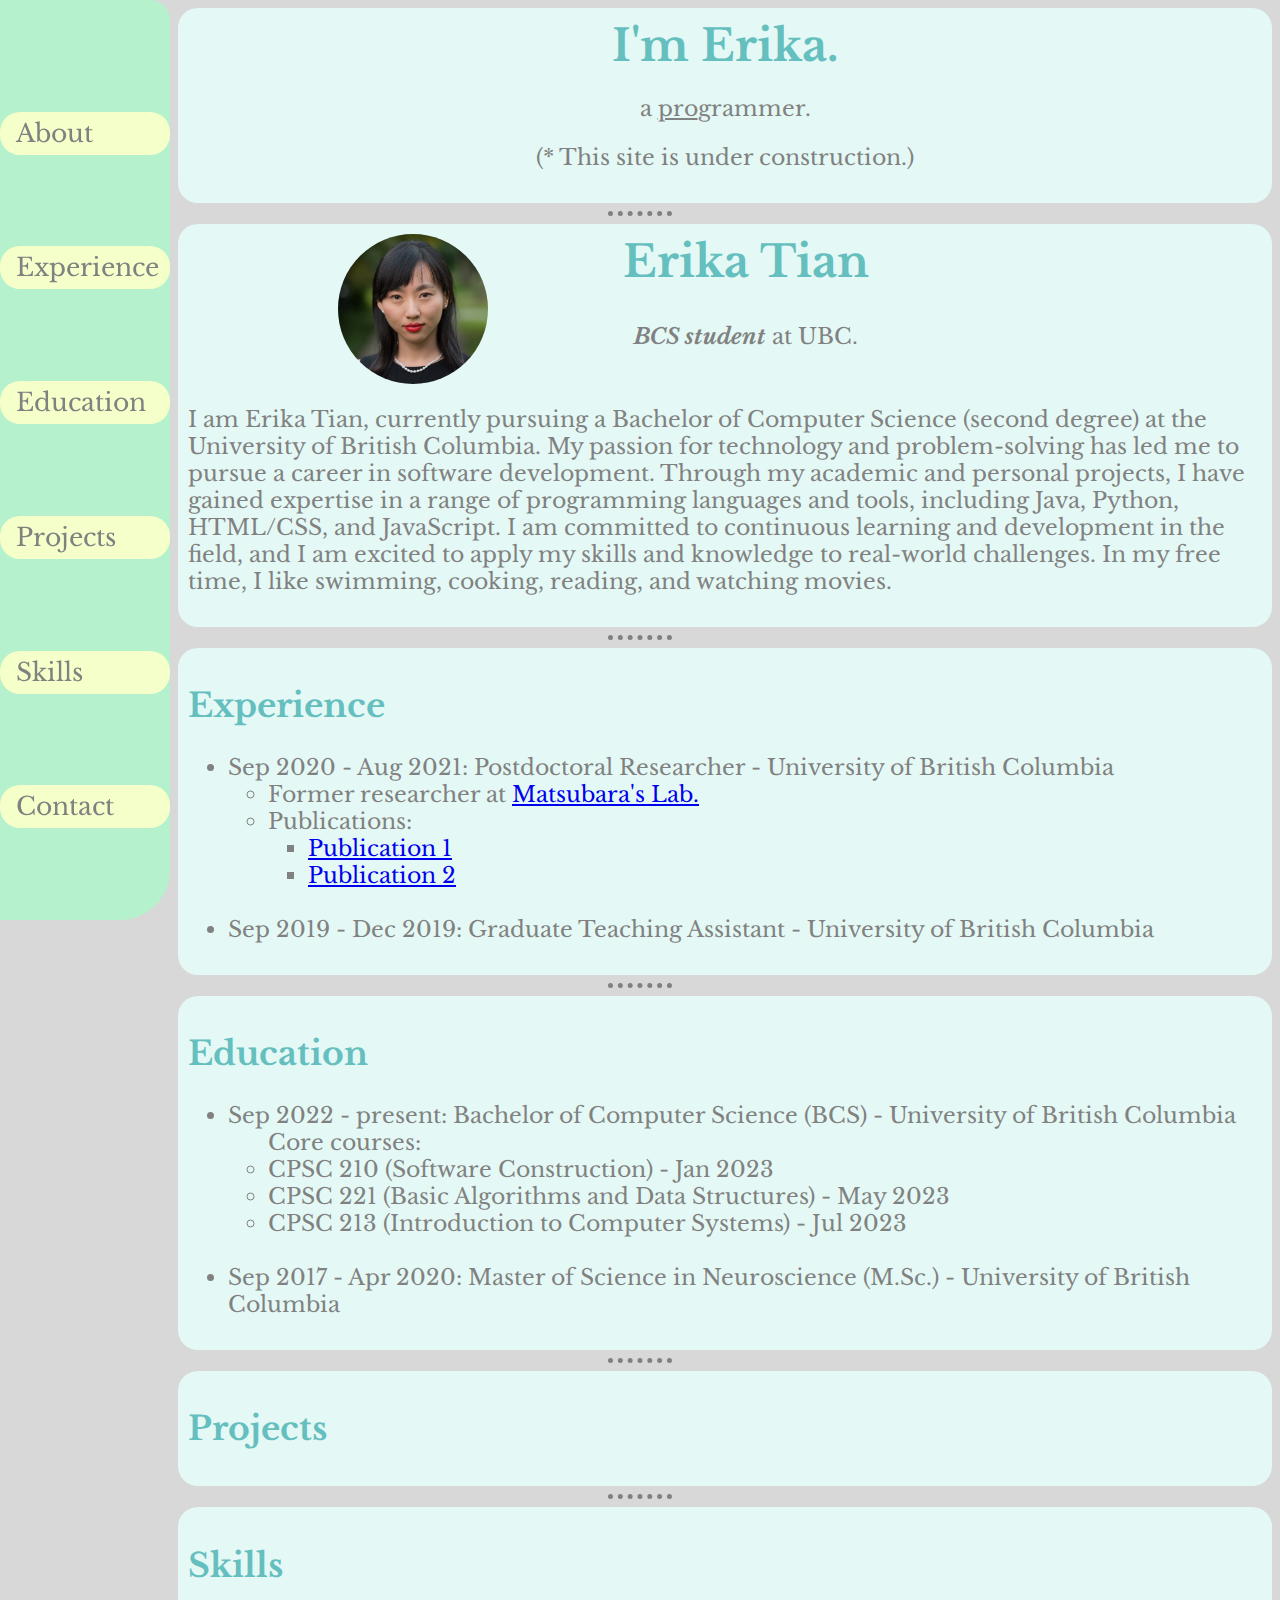
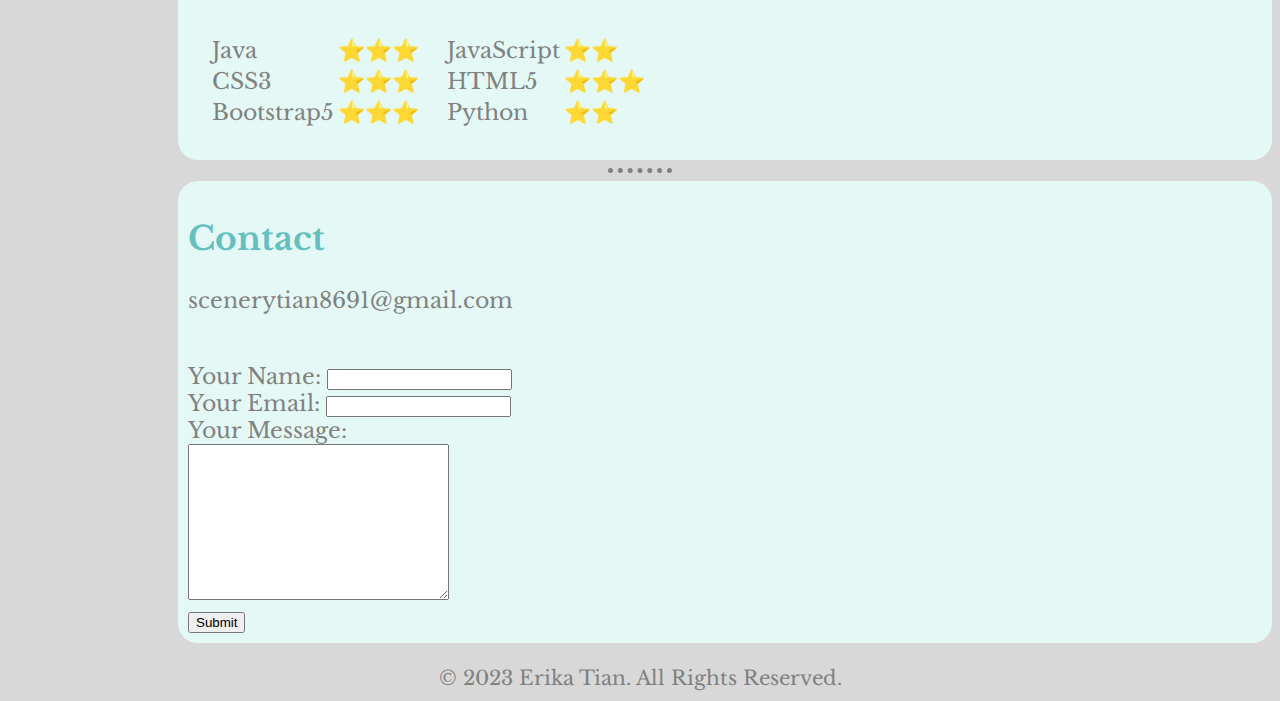
<file: index.html>
<!DOCTYPE html>
<html lang="en">
<head> 
	<meta charset="UTF-8">
	<meta name="viewport" content="width=device-width, initial-scale=1.0">
	<title>Erika T</title>
	<link rel="stylesheet" type="text/css" href="./css/styles.css">
	<link rel="icon" href="favicon.ico?v=2">
	<link rel="preconnect" href="https://fonts.googleapis.com">
	<link rel="preconnect" href="https://fonts.gstatic.com" crossorigin>
	<link href="https://fonts.googleapis.com/css2?family=Libre+Baskerville&display=swap" rel="stylesheet">
	<style>
	</style>
</head>

<body>
	<div class="side-bar">
		<a href="#about">About</a>
		<a href="#experience">Experience</a>
		<a href="#education">Education</a>
		<a href="#projects">Projects</a>
		<a href="#skill">Skills</a>
		<a href="#contact">Contact</a>
	</div>

	<div class="container" id="hello">
		<h1 style="text-align: center">I'm Erika.</h1>
		<p style="text-align: center">a <span class="pro">pro</span>grammer.</p>
		<p style="text-align: center">(* This site is under construction.)</p>
	</div>

	<hr />
	<div class="container" id="about">
		<img id="profile" class="circular" src="images/my photo.jpeg" alt="Erika's profile picture">
		<h1>Erika Tian</h1>
		<p id="BCS"><em><strong>BCS student</strong></em> at UBC. 
		<p id="description">
			I am Erika Tian, currently pursuing a Bachelor of Computer Science (second degree) at the University of British Columbia. My passion for technology and problem-solving has led me to pursue a career in software development. Through my academic and personal projects, I have gained expertise in a range of programming languages and tools, including Java, Python, HTML/CSS, and JavaScript. I am committed to continuous learning and development in the field, and I am excited to apply my skills and knowledge to real-world challenges. In my free time, I like swimming, cooking, reading, and watching movies. 
		</p>
	</div>

	<hr />
	<div class="container" id="experience">
		<h2>Experience</h2>
		<ul>
			<li>Sep 2020 - Aug 2021: Postdoctoral Researcher - University of British Columbia
				<ul>
					<li><p style="padding:0; margin:0">Former researcher at <a href="https://matsubaralab.med.ubc.ca/yuan-erika-tian/">Matsubara's Lab.</a></p></li>
					<li>Publications:
						<ul>
							<li><a href="https://www.frontiersin.org/articles/10.3389/fimmu.2020.00574/full">Publication 1</a></li>
							<li><a href="https://www.liebertpub.com/doi/10.1089/jop.2015.0053?url_ver=Z39.88-2003&rfr_id=ori%3Arid%3Acrossref.org&rfr_dat=cr_pub++0pubmed">Publication 2</a></li>
						</ul>
					</li>
				</ul>
			</li>
			<br />
			<li>Sep 2019 - Dec 2019: Graduate Teaching Assistant - University of British Columbia</li>
		</ul>
	</div>

	<hr />
	<div class="container" id="education">
		<h2>Education</h2>
		<ul>
			<li>Sep 2022 - present: Bachelor of Computer Science (BCS) - University of British Columbia
				<ul>
					<li style="list-style: none;">Core courses:</li>
					<li>CPSC 210 (Software Construction) - Jan 2023</li>
					<li>CPSC 221 (Basic Algorithms and Data Structures) - May 2023</li>
					<li>CPSC 213 (Introduction to Computer Systems) - Jul 2023</li>
				</ul>
			</li>
			<br />
			<li>Sep 2017 - Apr 2020: Master of Science in Neuroscience (M.Sc.) - University of British Columbia</li>
		</ul>
	</div>

	<hr />
	<div class="container" id="projects">
		<h2>Projects</h2>
	</div>

	<hr />
	<div class="container" id="skill">
		<h2>Skills</h2>
		<table cellspacing="20">
				<tr>
						<td>
								<table>
										<tr>
												<td>Java</td>
												<td>⭐⭐⭐</td>
										</tr>
										<tr>
												<td>CSS3</td>
												<td>⭐⭐⭐</td>
										</tr>
										<tr>
												<td>Bootstrap5</td>
												<td>⭐⭐⭐</td>
										</tr>
								</table>
						</td>
						<td>
								<table>
										<tr>
												<td>JavaScript</td>
												<td>⭐⭐</td>
										</tr>
										<tr>
												<td>HTML5</td>
												<td>⭐⭐⭐</td>
										</tr>
										<tr>
												<td>Python</td>
												<td>⭐⭐</td>
										</tr>
								</table>
						</td>
				</tr>
		</table>
	</div>


	<hr />
	<div class="container" id="contact">
		<h2>Contact</h2>
    <p>scenerytian8691@gmail.com</p>

    <br>
    <form action="mailto:scenerytian8691@gmail.com" method="post" enctype="text/plain">
        <label>Your Name:</label>
        <input type="text" name="yourName" value=""><br>
        <label>Your Email:</label>
        <input type="email" name="yourEmail" value=""><br>
        <label>Your Message:</label><br>
        <textarea name="yourMessage" cols="30" rows="10"></textarea><br>
        <input type="submit" name=""><br>
    </form>
	</div>

	<div>
		<footer>
			© 2023 Erika Tian. All Rights Reserved.
		</footer>
	</div>

</body>
</html>
</file>
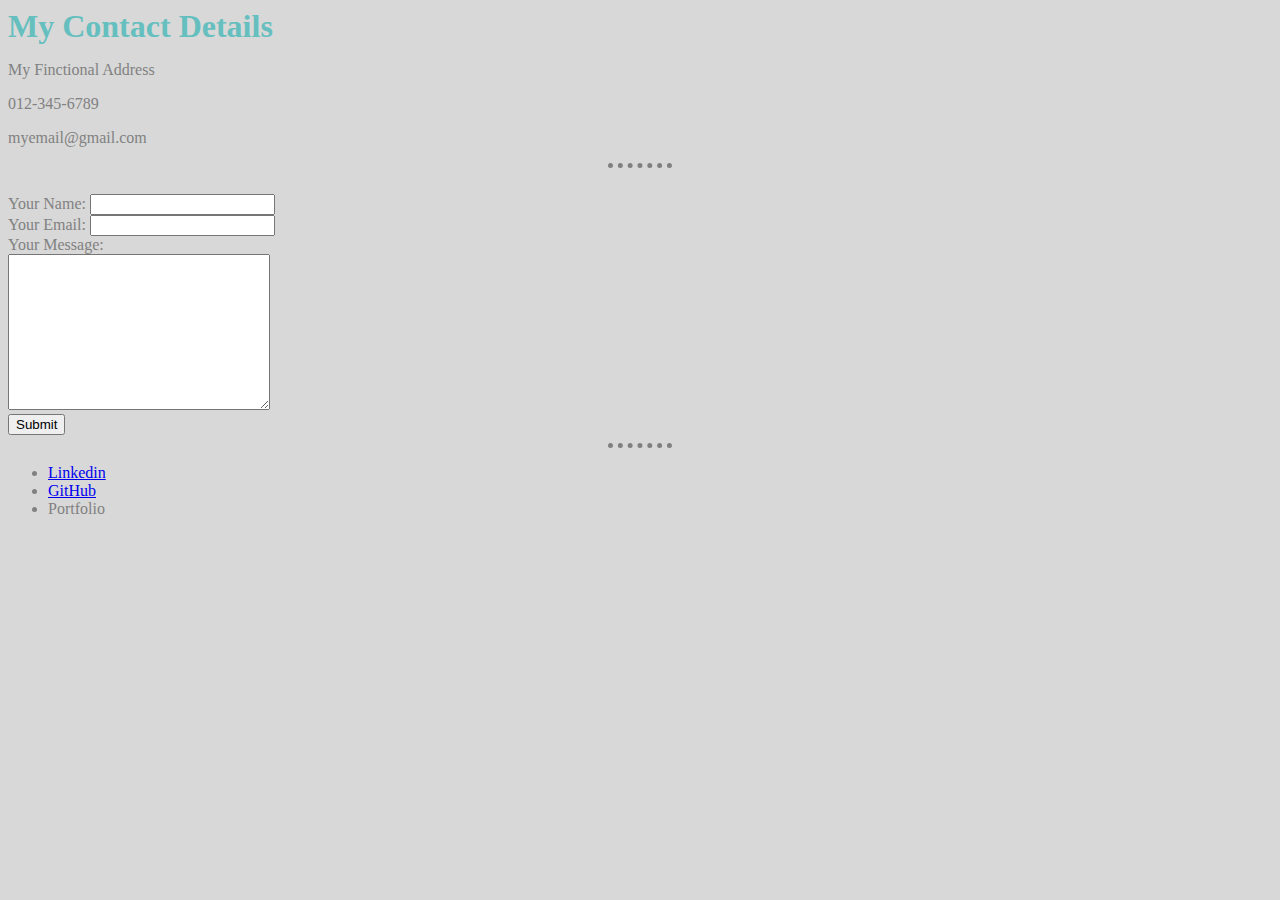
<file: contact-me.html>
<!DOCTYPE html>
<html lang="en">
<head>
    <meta charset="UTF-8">
    <title>Contact Me</title>
    <link rel="stylesheet" href="css/styles.css">
</head>
<body>
    <h1>My Contact Details</h1>
    <p>My Finctional Address</p>
    <p>012-345-6789</p>
    <p>myemail@gmail.com</p>
    <hr size="3">

    <br>
    <form action="mailto:scenery@student.ubc.ca" method="post" enctype="text/plain">
        <label>Your Name:</label>
        <input type="text" name="yourName" value=""><br>
        <label>Your Email:</label>
        <input type="email" name="yourEmail" value=""><br>
        <label>Your Message:</label><br>
        <textarea name="yourMessage" cols="30" rows="10"></textarea><br>
        <input type="submit" name=""><br>
    </form>
    <hr size="3">

    <ul>
        <li><a href="https://www.linkedin.com/in/erikatian/">Linkedin</a></li>
        <li><a href="https://github.com/ErikaTian">GitHub</a></li>
        <li>Portfolio</li>
    </ul>

    <!-- <br>
    <form action="">
        <label for="">Your Name:</label>
        <input type="text">
        <input type="color"><br>
        <label for="">Do you want to sign up to the email list?</label>
        <input type="checkbox"><br>
        <label for="">Password:</label>
        <input type="password">
        <input type="submit" name=""><br>
        <input type="date"><br>
        <input type="radio"><br>
        <input type="range"><br>
        <input type="file">
    </form> -->
</body>
</html>
</file>
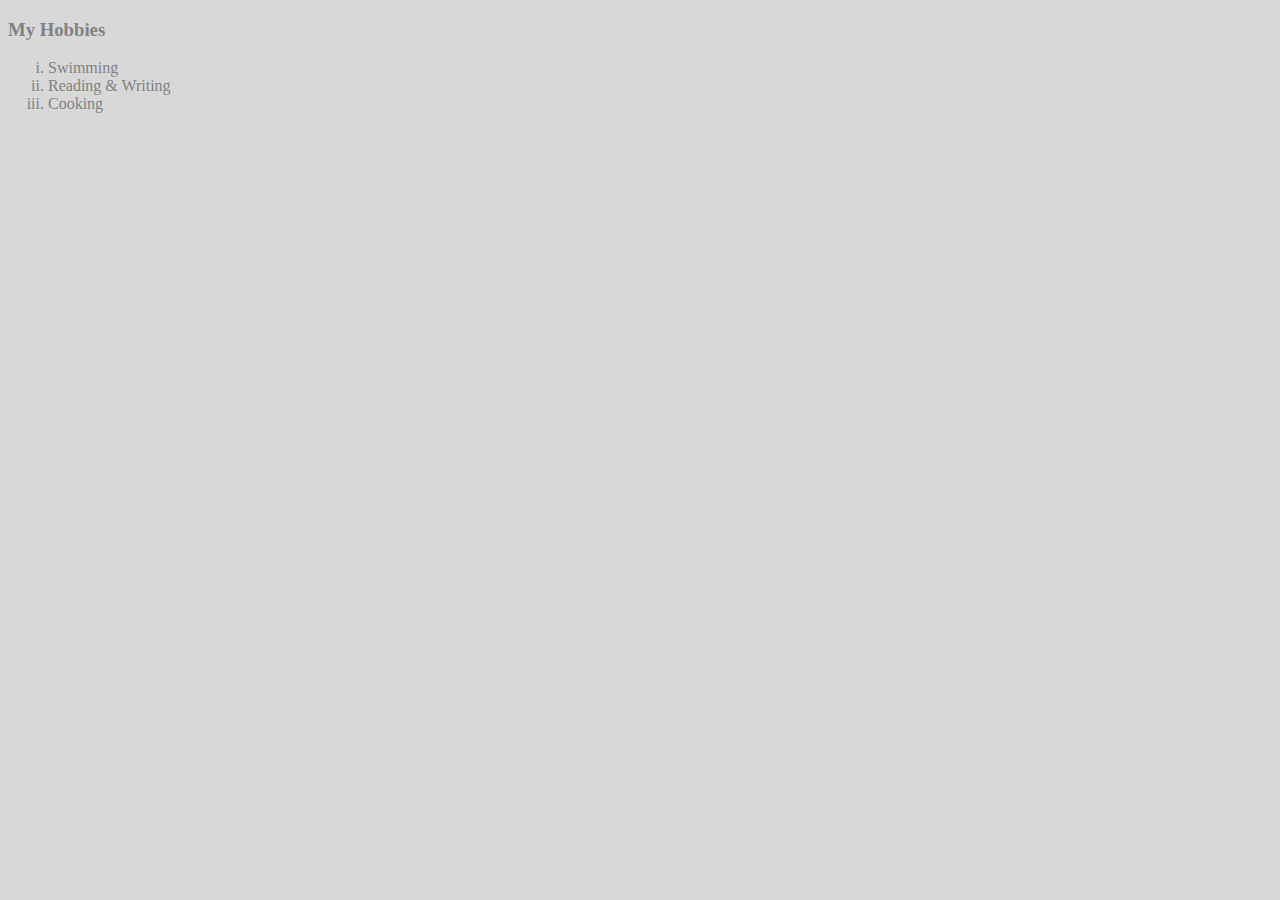
<file: hobbies.html>
<!DOCTYPE html>
<html lang="en">
<head>
    <meta charset="UTF-8">
    <title>My Hobbies</title>
    <link rel="stylesheet" href="css/styles.css">
</head>
<body>
    <h3>My Hobbies</h3>
        <ol type="i">
            <li>Swimming</li>
            <li>Reading & Writing</li>
            <li>Cooking</li>
        </ol>
</body>
</html>
</file>
<file: css/styles.css>
/**********************INDEX.HTML STYLING*************************/
/* Color selection:
	body: d8d8d8
	container: e4f9f5
	side-bar: B5F1CC
	side-bar a: FEFF86 F5FFC9
*/

body {
	background-color: #d8d8d8;
	color: #818181;
	font-family: 'Libre Baskerville', serif;
}

.side-bar {
  height: 100vh;
  width: 170px;
  position:fixed;
	border-radius: 0px 20px 50px 0px;
	display: flex;
	flex-direction: column;
	justify-content: space-evenly;
  z-index: 1;
  top: 0;
  left: 0;
	background-color: #B5F1CC;
  overflow-x: hidden;
  padding-top: 20px;
}

.side-bar a {
	display: block;
  padding: 6px 8px 6px 16px;
	background-color: #F5FFC9;
	border-radius: 20px;
  text-decoration: none;
  font-size: 25px;
  color: #818181;
}

.side-bar a:hover {
  color: darkblue;
}

@media screen and (max-height: 576px) {
	.side-bar {padding-top: 15px;}
	.side-bar a {font-size: 18px;}
}

/* Delete this outer-most class
  .main { */
	/* height: 100vh; */
  /* margin-left: 160px; Same as the width of the sidenav */
	/* margin-top: 60px; */
  /* font-size: 28px; Increased text to enable scrolling */
	/* padding: 0 10px; */
	/* display: flex;
	flex-direction: column;
	justify-content: space-around; */
/* } */

.container {
	background-color: #e4f9f5;
	border-radius: 20px;
	padding: 10px;
	margin: 0;
	margin-left: 170px;
	margin-right: 0px;
	font-size: 22px;
}

#about {
	display: grid;
	grid-template-columns: 0.5fr 0.5fr 0.5fr 0.5fr;
	grid-template-rows: 0.05fr 0.05 0.2fr;
}

#about > img {
	grid-column-start: 1;
	grid-column-end: 2;
	grid-row-start: 1;
	grid-row-end: 3;
	margin-left: 150px;
}

#about > h1 {
	grid-column-start: 2;
	grid-column-end: 4;
	grid-row-start: 1;
	grid-row-end: 2;
	text-align: center;
}

#about > p#BCS {
	grid-column-start: 2;
	grid-column-end: 4;
	grid-row-start: 2;
	grid-row-end: 3;
	text-align: center;
}

#about > p#description {
	grid-column-start: 1;
	grid-column-end: 5;
	grid-row-start: 3;
	grid-row-end: 4;
}

h1 {
	color: #66bfbf;
	margin: 0;
	padding: 0;

}

h2 {
	color: #66bfbf;
}

.pro {
	text-decoration: underline;
}

img {
	width: 150px;
	height: 150px;
}

.circular {
	border-radius: 100%;
}

#profile:hover {
	opacity: 1;
	-webkit-animation: flash 1.5s;
	animation: flash 1.5s;
}
@-webkit-keyframes flash {
	0% {
		opacity: .4;
	}
	100% {
		opacity: 1;
	}
}
@keyframes flash {
	0% {
		opacity: .4;
	}
	100% {
		opacity: 1;
	}
}

hr {
	/* border-style: dotted none none; */
	border-style: none;
	border-top-style: dotted;
	/* background-color: #d8d8d8; It has no height now. */ 
	border-color: grey;
	border-width: 5px;
	height: 0px;
	width: 5%;
}

footer {
	text-align: center;
	margin-top: 20px;
	padding: 0;
	box-sizing: border-box;
	line-height: 150%;
	font-size: 20px;
}
</file>
